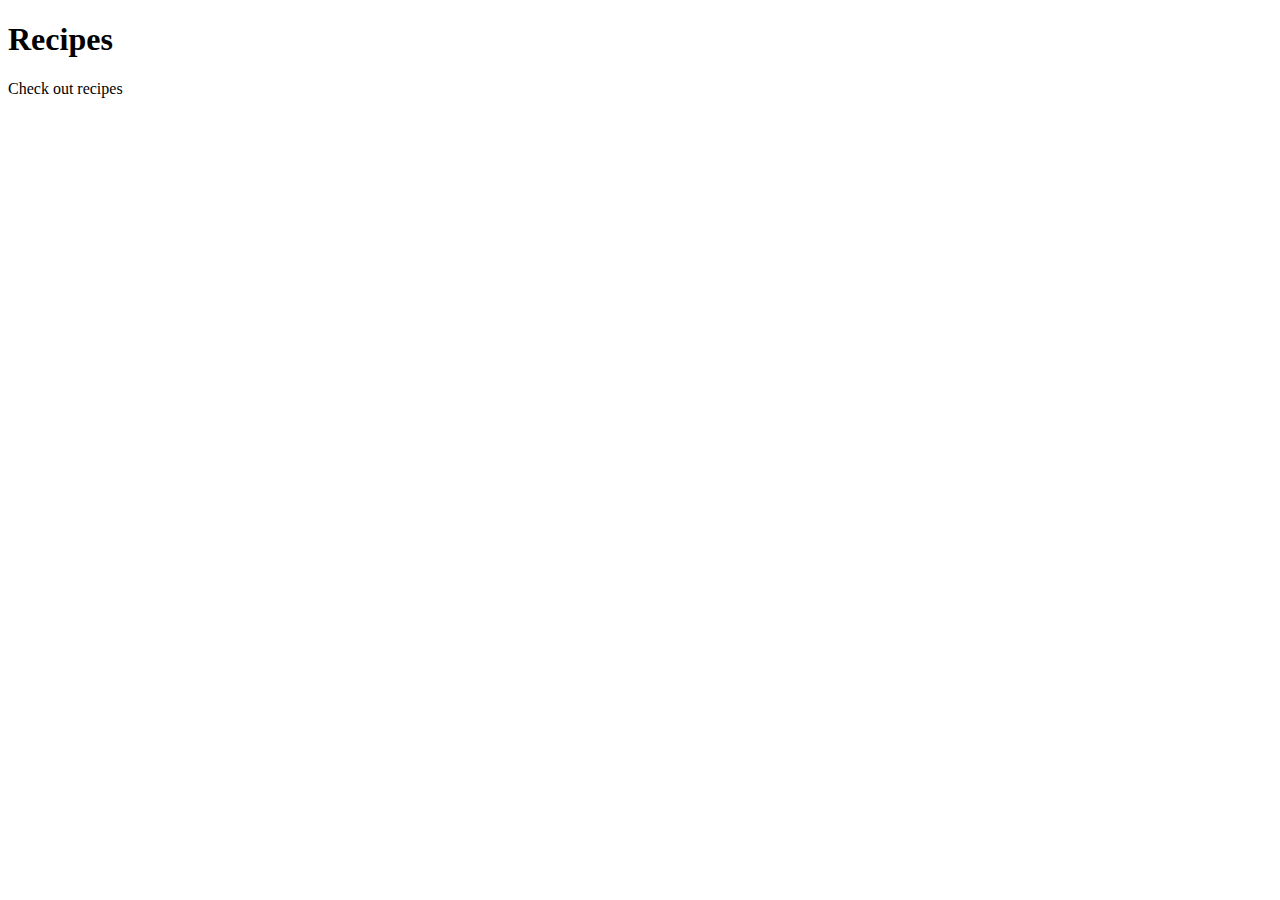
<file: eat-well-web/src/main/resources/templates/index.html>
<!DOCTYPE html>
<html lang="en" xmlns:th="http://www.thymeleaf.org">
<head>
    <meta charset="UTF-8">
    <title th:text="#{index.page.title}">Eat Well Home</title>

    <th:block th:include="fragments/common.html :: head"></th:block>

</head>
<body>
<div th:replace="fragments/common :: menu"></div>

<div class="pricing-header px-3 py-3 pt-md-5 pb-md-4 mx-auto text-center">
    <h1 class="display-4">Recipes</h1>
    <p class="lead">Check out recipes</p>
</div>

<div class="container">
    <div class="card-deck mb-3 text-center">
        <div class="card mb-4 shadow-sm" th:replace="fragments/recipes :: recipeDiv"></div>
    </div>

    <footer th:replace="fragments/common.html :: footer"></footer>

</div>
    <th:block th:include="fragments/common.html :: scripts"></th:block>
</body>
</html>
</file>
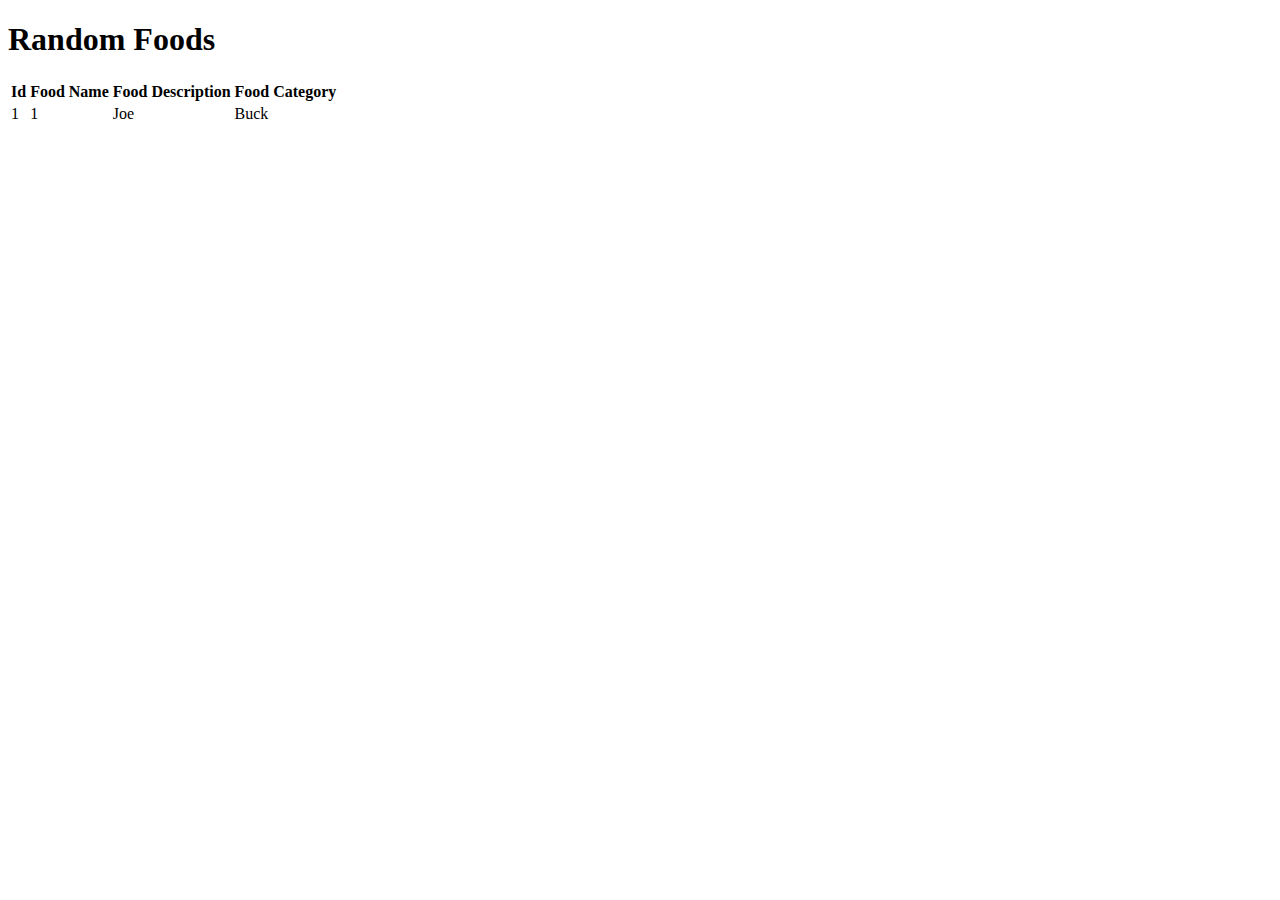
<file: eat-well-web/src/main/resources/templates/foods/food.html>
<!DOCTYPE html>
<html lang="en" xmlns:th="http://www.thymeleaf.org">
<head>
    <meta charset="UTF-8">
    <title>Foods</title>
</head>
<body>
<h1>Random Foods</h1>
<table>
    <thead>
    <tr>
        <th>Id</th>
        <th>Food Name</th>
        <th>Food Description</th>
        <th>Food Category</th>
    </tr>
    </thead>
    <tbody>
    <tr th:each="food : ${foods}">
        <td th:text="${food.id}">1</td>
        <td th:text="${food.name}">1</td>
        <td th:text="${food.description}">Joe</td>
        <td th:text="${food.category}">Buck</td>
    </tr>
    </tbody>
</table>

</body>
</html>
</file>
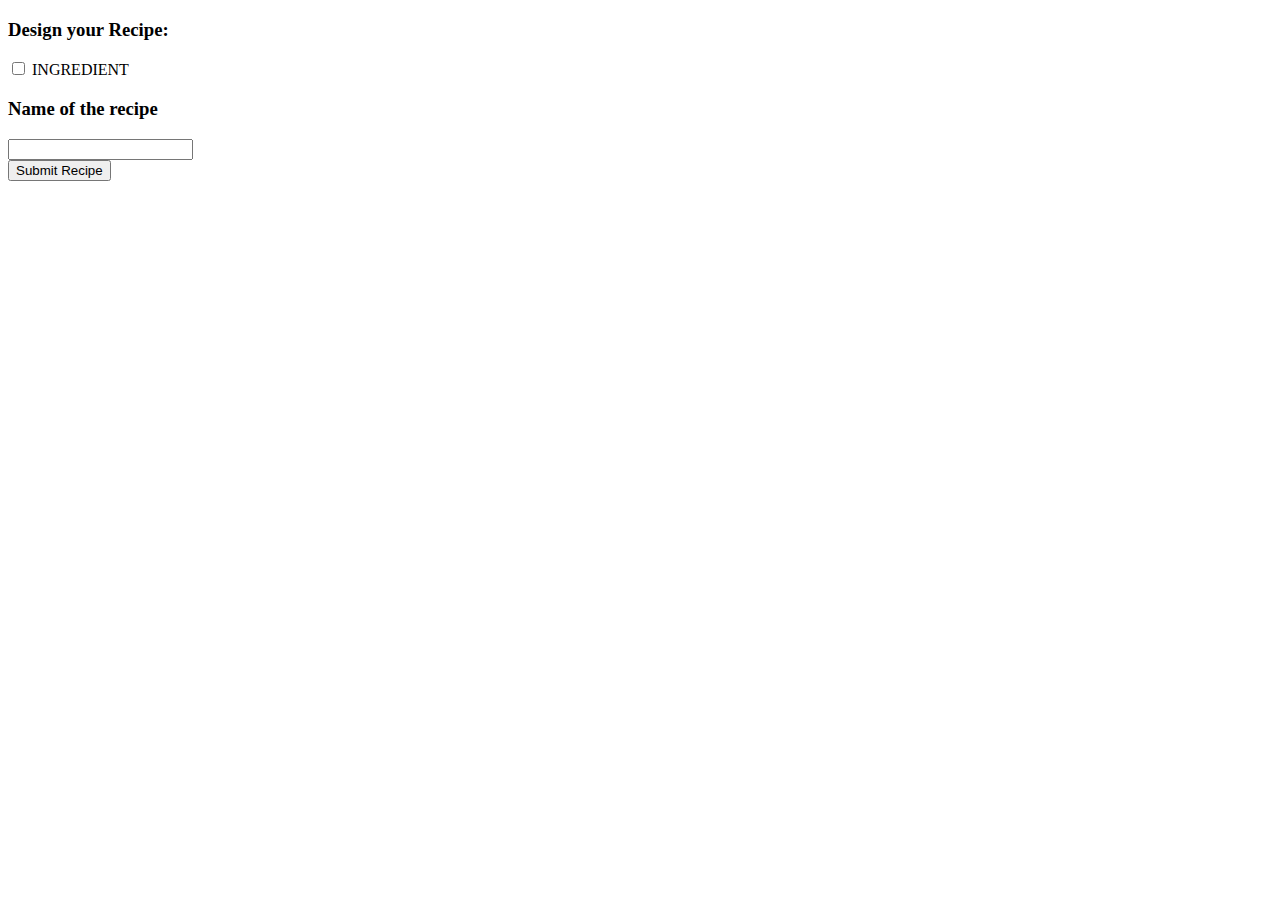
<file: eat-well-web/src/main/resources/templates/recipes/design.html>
<!DOCTYPE html>
<html lang="en" xmlns:th="http://www.thymeleaf.org">
<head>
    <meta charset="UTF-8">
    <title>Design Recipe</title>
</head>
<body>
<h3>Design your Recipe:</h3>
<form method="post" th:object="${design}">
    <div th:each="ingredient: ${ingredients}">
        <input name="ingredients" type="checkbox" th:value="${ingredient.id}" />
        <span th:text="${ingredient.name}">INGREDIENT</span><br />
    </div>
    <div>
        <h3>Name of the recipe</h3>
        <input type="text" th:field="*{name}" />
        <br />
        <button>Submit Recipe</button>
    </div>
</form>
</body>
</html>
</file>
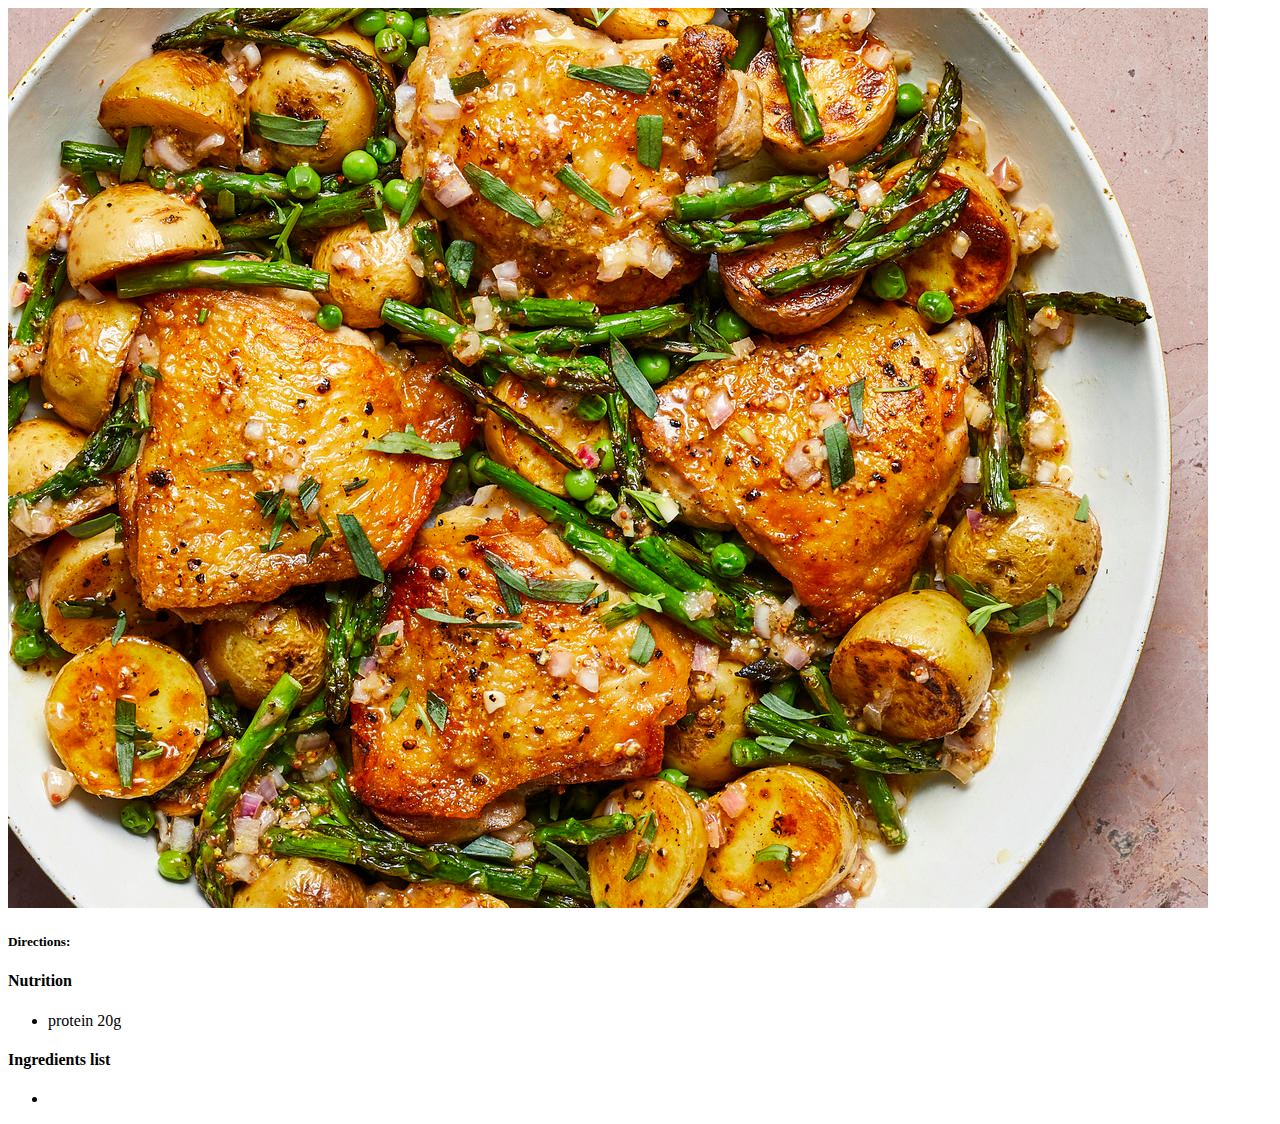
<file: eat-well-web/src/main/resources/templates/recipes/recipe.html>
<!DOCTYPE html>
<html lang="en" xmlns:th="http://www.thymeleaf.org">
<head>
    <title>Eat Well Home</title>
    <th:block th:include="fragments/common.html :: head"></th:block>
</head>
<body>
<div th:replace="fragments/common.html :: menu"></div>
    <div class="container">
        <div class="row">
            <div class="col-md-6">
                <img src="../../static/images/recipe1.jpg" th:src="@{'/images/' + ${recipe.imageUrl}}" class="card-img-top">
                <h5>Directions:</h5>
                <p th:text="${recipe.directions.notes}"></p>
            </div>
            <div class="col-md-6">
                <div>
                    <h2 th:text="${recipe.name}"></h2>
                    <p th:text="${recipe.description}"></p>
                    <p th:text="${recipe.sourceUrl}"></p>
                    <p th:text="${recipe.servings}"></p>
                    <p th:text="${recipe.difficulty}"></p>
                    <p th:text="${'Cooking time: ' + recipe.cookingTime.toMinutes()} + ' minutes'"></p>
                    <p th:text="${'Preparation time' + recipe.preparationTime.toMinutes()} + 'minutes'"></p>
                    <h4>Nutrition</h4>
                    <ul th:each="nutr: ${recipe.nutritions}" class="list-unstyled mt-3 mb-4">
                        <li th:text="${nutr.key.name} + ': ' + ${nutr.value}">protein 20g</li>
                    </ul>
                    <h4>Ingredients list</h4>
                    <ul class="list-unstyled mt-3 mb-4" th:each="ingredient: ${recipe.ingredients}">
                        <li th:text="${ingredient.food.name} + ': ' + ${ingredient.measure.weighInGrams} + ' grams'"></li>
                    </ul>
                </div>
            </div>
        </div>
        <footer th:replace="fragments/common.html :: footer"></footer>
    </div>

<th:block th:include="fragments/common.html :: scripts"></th:block>
</body>
</html>
</file>
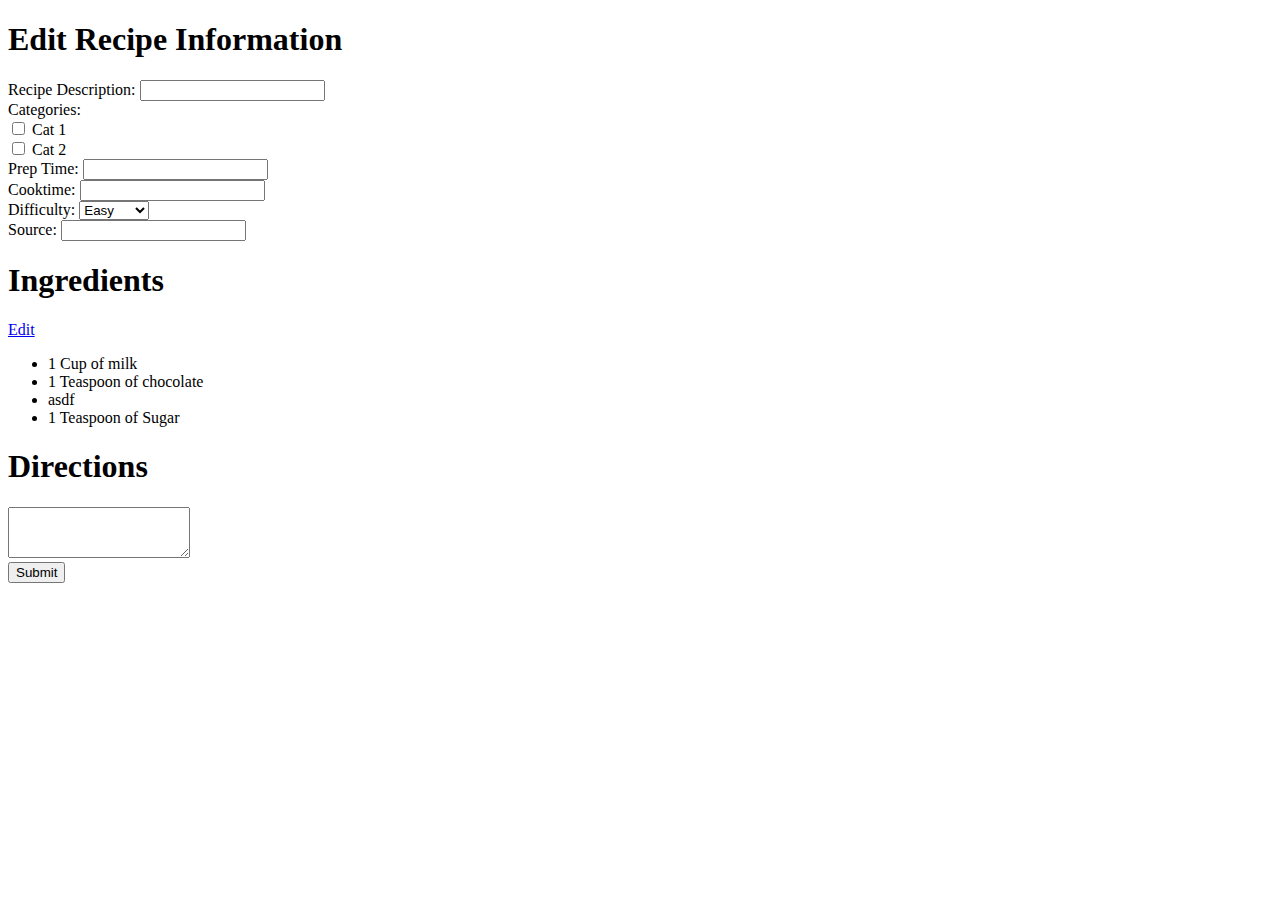
<file: eat-well-web/src/main/resources/templates/recipes/recipeForm.html>
<!DOCTYPE html>
<html lang="en" xmlns:th="http://www.thymeleaf.org">
<head>
    <title>Eat Well Home</title>
    <th:block th:include="fragments/common.html :: head"></th:block>
</head>
<body>
<div th:replace="fragments/common.html :: menu"></div>
    <div class="container">
        <div class="row">
            <div class="col-md-6 col-md-offset-3">
                <form  th:object="${recipe}" th:action="@{/recipe}" method="post">
                    <input type="hidden" th:field="*{id}"/>
                    <div class="pannel-group">
                        <div class="panel panel-primary">
                            <div class="panel-heading">
                                <h1 class="panel-title">Edit Recipe Information</h1>
                            </div>
                            <div class="panel-body">
                                <div class="row">
                                    <div class="col-md-3 form-group">
                                        <label>Recipe Description:</label>
                                        <input type="text" class="form-control" th:field="*{description}"/>
                                    </div>
                                </div>
                                <div class="row">
                                    <div class="col-md-3 form-group">
                                        <label>Categories:</label>
                                    </div>
                                    <div class="col-md-9 form-group">
                                        <div class="radio">
                                            <label>
                                                <input type="checkbox" value=""/>
                                                Cat 1
                                            </label>
                                        </div>
                                        <div class="radio" th:remove="all">
                                            <label>
                                                <input type="checkbox" value=""/>
                                                Cat 2
                                            </label>
                                        </div>
                                    </div>
                                </div>
                                <div class="row">
                                    <div class="col-md-3 form-group">
                                        <label>Prep Time:</label>
                                        <input type="text" class="form-control" th:field="*{preparationTime}"/>
                                    </div>
                                    <div class="col-md-3 form-group">
                                        <label>Cooktime:</label>
                                        <input type="text" class="form-control" th:field="*{cookingTime}"/>
                                    </div>
                                    <div class="col-md-3 form-group">
                                        <label>Difficulty:</label>
                                        <select class="form-control">
                                            <option>Easy</option>
                                            <option>Medium</option>
                                            <option>Hard</option>
                                        </select>
                                    </div>
                                </div>
                                <div class="row">
                                    <!--<div class="col-md-3 form-group">
                                        <label>Servings:</label>
                                        <input type="text" class="form-control" th:field="*{servings}"/>
                                    </div>-->
                                    <div class="col-md-3 form-group">
                                        <label>Source:</label>
                                        <input type="text" class="form-control" th:field="*{sourceUrl}"/>
                                    </div>
                                    <!--<div class="col-md-3 form-group">
                                        <label>URL:</label>
                                        <input type="text" class="form-control" th:field="*{url}"/>
                                    </div>-->
                                </div>
                            </div>
                        </div>
                        <div class="panel panel-primary">
                            <div class="panel-heading">
                                <div class="row">
                                    <div class="col-md-11 ">
                                        <h1 class="panel-title">Ingredients</h1>
                                    </div>
                                    <div class="col-md-1">
                                        <a class="btn btn-default" href="#" role="button">Edit</a>
                                    </div>
                                </div>
                            </div>
                            <div class="panel-body">
                                <div class="row">
                                    <div class="col-md-12">
                                        <ul th:if="${not #lists.isEmpty(recipe.ingredients)}">
                                            <li th:remove="all">1 Cup of milk</li>
                                            <li th:remove="all">1 Teaspoon of chocolate</li>
                                            <li>asdf</li>
                                            <li th:each="ingredient : ${recipe.ingredients}"
                                                th:text="${(ingredient.measure.getAmount() +
                                        ' ' + ingredient.measure.getDescription())}">1 Teaspoon of Sugar
                                            </li>
                                        </ul>
                                    </div>
                                </div>
                            </div>
                        </div>
                        <div class="panel panel-primary">
                            <div class="panel-heading">
                                <h1 class="panel-title">Directions</h1>
                            </div>
                            <div class="panel-body">
                                <div class="row">
                                    <div class="col-md-12 form-group">
                                        <textarea class="form-control" rows="3" th:field="*{directions.notes}"></textarea>
                                    </div>
                                </div>
                            </div>
                        </div>

                        <!--<div class="row">
                            <div class="col-md-3 form-group">
                                <label>User</label>
                                <input type="text" class="form-control" th:field="*{user.firstName}"/>
                            </div>
                        </div>-->
                        </div>
                        <button type="submit" class="btn btn-primary">Submit</button>
                    </div>
                </form>
            </div>
        </div>
        <footer th:replace="fragments/common.html :: footer"></footer>
    </div>

<th:block th:include="fragments/common.html :: scripts"></th:block>
</body>
</html>
</file>
